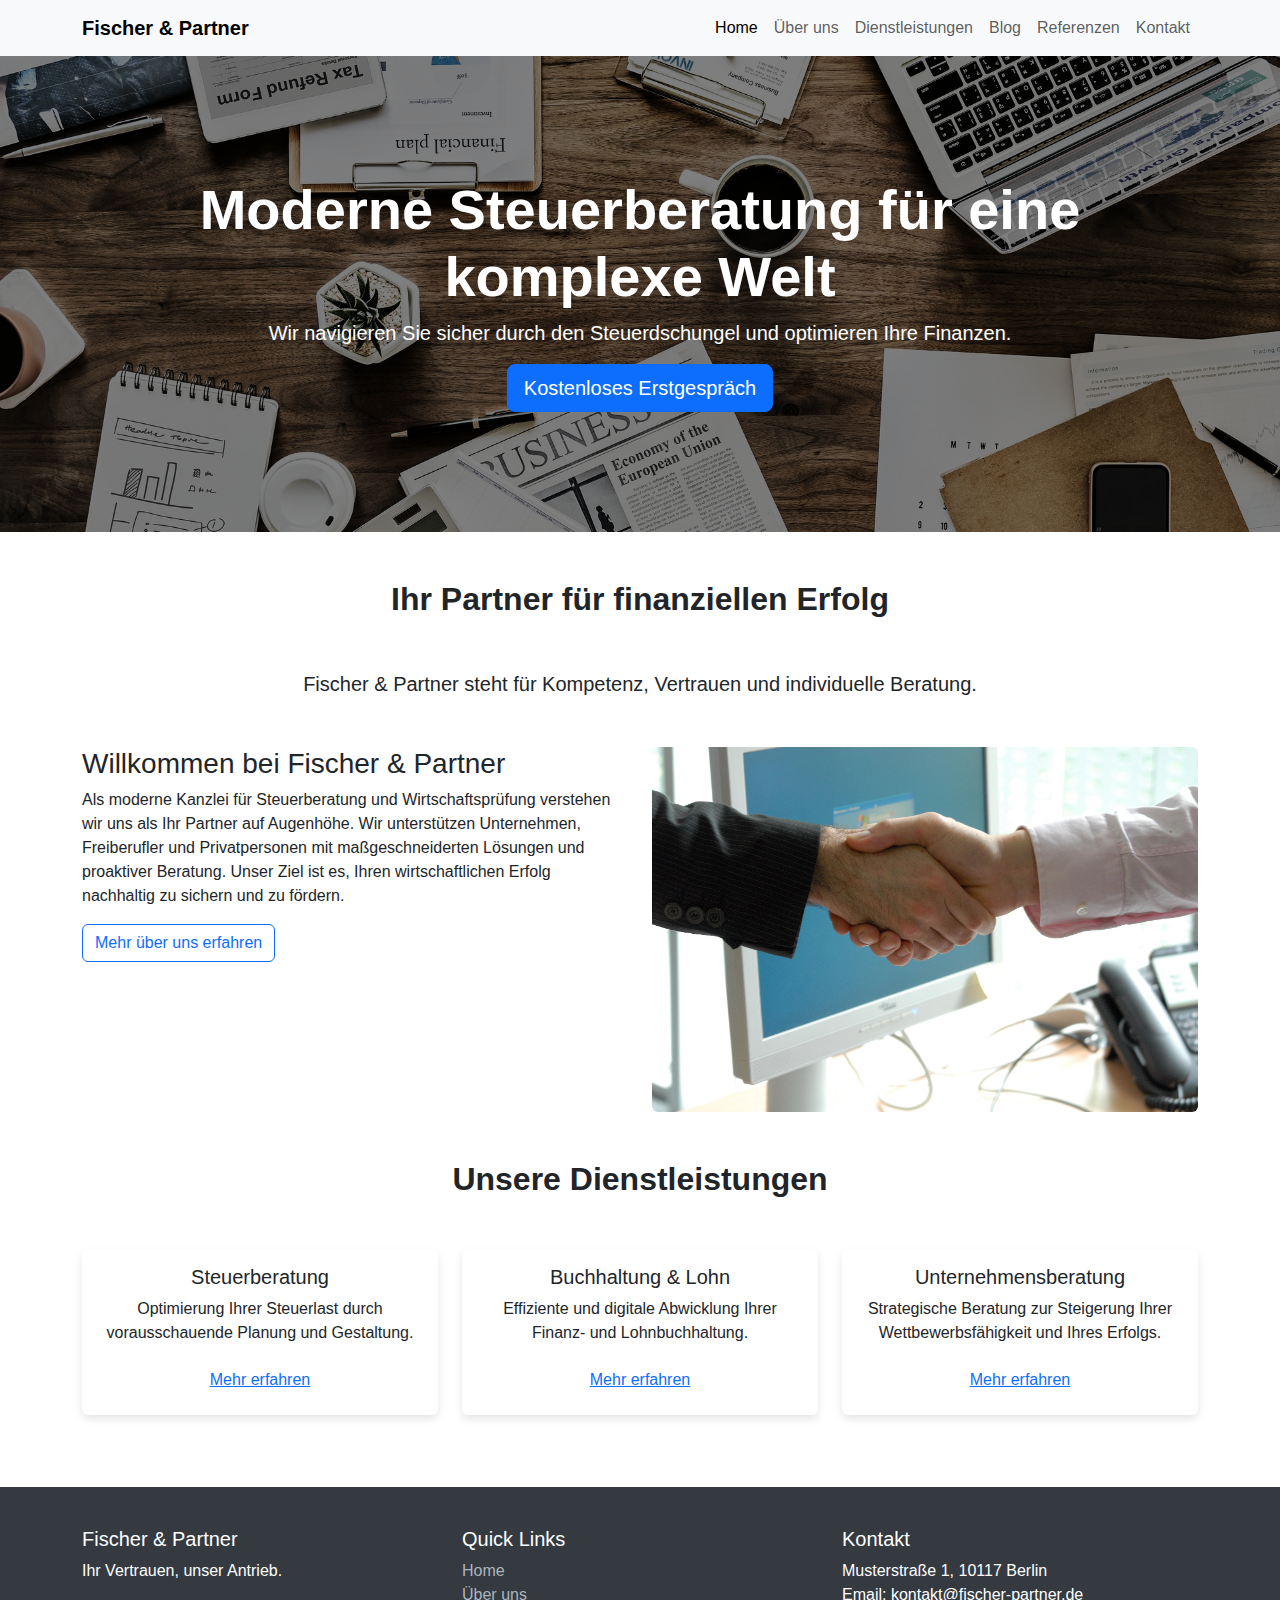
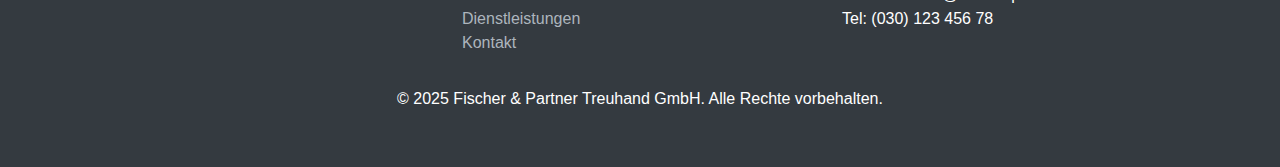
<file: index.html>
<!DOCTYPE html>
<html lang="de">
<head>
    <meta charset="UTF-8">
    <meta name="viewport" content="width=device-width, initial-scale=1.0">
    <title>Fischer & Partner Treuhand GmbH - Steuerberatung und Wirtschaftsprüfung</title>
    <link href="https://cdn.jsdelivr.net/npm/bootstrap@5.3.0/dist/css/bootstrap.min.css" rel="stylesheet">
    <link rel="stylesheet" href="style.css">
</head>
<body>

    <nav class="navbar navbar-expand-lg navbar-light bg-light sticky-top">
        <div class="container">
            <a class="navbar-brand" href="index.html">Fischer & Partner</a>
            <button class="navbar-toggler" type="button" data-bs-toggle="collapse" data-bs-target="#navbarNav" aria-controls="navbarNav" aria-expanded="false" aria-label="Toggle navigation">
                <span class="navbar-toggler-icon"></span>
            </button>
            <div class="collapse navbar-collapse" id="navbarNav">
                <ul class="navbar-nav ms-auto">
                    <li class="nav-item"><a class="nav-link active" href="index.html">Home</a></li>
                    <li class="nav-item"><a class="nav-link" href="about.html">Über uns</a></li>
                    <li class="nav-item"><a class="nav-link" href="services.html">Dienstleistungen</a></li>
                    <li class="nav-item"><a class="nav-link" href="blog.html">Blog</a></li>
                    <li class="nav-item"><a class="nav-link" href="referenzen.html">Referenzen</a></li>
                    <li class="nav-item"><a class="nav-link" href="contact.html">Kontakt</a></li>
                </ul>
            </div>
        </div>
    </nav>

    <header class="hero-section">
        <div class="container">
            <h1>Moderne Steuerberatung für eine komplexe Welt</h1>
            <p class="lead">Wir navigieren Sie sicher durch den Steuerdschungel und optimieren Ihre Finanzen.</p>
            <a href="contact.html" class="btn btn-primary btn-lg">Kostenloses Erstgespräch</a>
        </div>
    </header>

    <main class="container my-5">
        <section class="text-center mb-5">
            <h2 class="section-title">Ihr Partner für finanziellen Erfolg</h2>
            <p class="lead">Fischer & Partner steht für Kompetenz, Vertrauen und individuelle Beratung.</p>
        </section>

        <section class="mb-5">
            <div class="row">
                <div class="col-md-6">
                    <h3>Willkommen bei Fischer & Partner</h3>
                    <p>Als moderne Kanzlei für Steuerberatung und Wirtschaftsprüfung verstehen wir uns als Ihr Partner auf Augenhöhe. Wir unterstützen Unternehmen, Freiberufler und Privatpersonen mit maßgeschneiderten Lösungen und proaktiver Beratung. Unser Ziel ist es, Ihren wirtschaftlichen Erfolg nachhaltig zu sichern und zu fördern.</p>
                    <a href="about.html" class="btn btn-outline-primary">Mehr über uns erfahren</a>
                </div>
                <div class="col-md-6">
                    <img src="img/hand-shake-440959_1920.jpg" class="img-fluid rounded" alt="Team Meeting">
                </div>
            </div>
        </section>

        <section>
            <h2 class="section-title">Unsere Dienstleistungen</h2>
            <div class="row">
                <div class="col-md-4 mb-4">
                    <div class="card service-card h-100">
                        <div class="card-body text-center">
                            <h5 class="card-title">Steuerberatung</h5>
                            <p class="card-text">Optimierung Ihrer Steuerlast durch vorausschauende Planung und Gestaltung.</p>
                            <a href="services.html" class="btn btn-link">Mehr erfahren</a>
                        </div>
                    </div>
                </div>
                <div class="col-md-4 mb-4">
                    <div class="card service-card h-100">
                        <div class="card-body text-center">
                            <h5 class="card-title">Buchhaltung & Lohn</h5>
                            <p class="card-text">Effiziente und digitale Abwicklung Ihrer Finanz- und Lohnbuchhaltung.</p>
                            <a href="services.html" class="btn btn-link">Mehr erfahren</a>
                        </div>
                    </div>
                </div>
                <div class="col-md-4 mb-4">
                    <div class="card service-card h-100">
                        <div class="card-body text-center">
                            <h5 class="card-title">Unternehmensberatung</h5>
                            <p class="card-text">Strategische Beratung zur Steigerung Ihrer Wettbewerbsfähigkeit und Ihres Erfolgs.</p>
                            <a href="services.html" class="btn btn-link">Mehr erfahren</a>
                        </div>
                    </div>
                </div>
            </div>
        </section>
    </main>

    <footer class="footer">
        <div class="container">
            <div class="row">
                <div class="col-md-4">
                    <h5>Fischer & Partner</h5>
                    <p>Ihr Vertrauen, unser Antrieb.</p>
                </div>
                <div class="col-md-4">
                    <h5>Quick Links</h5>
                    <ul class="list-unstyled">
                        <li><a href="index.html">Home</a></li>
                        <li><a href="about.html">Über uns</a></li>
                        <li><a href="services.html">Dienstleistungen</a></li>
                        <li><a href="contact.html">Kontakt</a></li>
                    </ul>
                </div>
                <div class="col-md-4">
                    <h5>Kontakt</h5>
                    <p>Musterstraße 1, 10117 Berlin<br>Email: kontakt@fischer-partner.de<br>Tel: (030) 123 456 78</p>
                </div>
            </div>
            <div class="text-center mt-3">
                <p>&copy; 2025 Fischer & Partner Treuhand GmbH. Alle Rechte vorbehalten.</p>
            </div>
        </div>
    </footer>

    <script src="https://cdn.jsdelivr.net/npm/bootstrap@5.3.0/dist/js/bootstrap.bundle.min.js"></script>
</body>
</html>
</file>
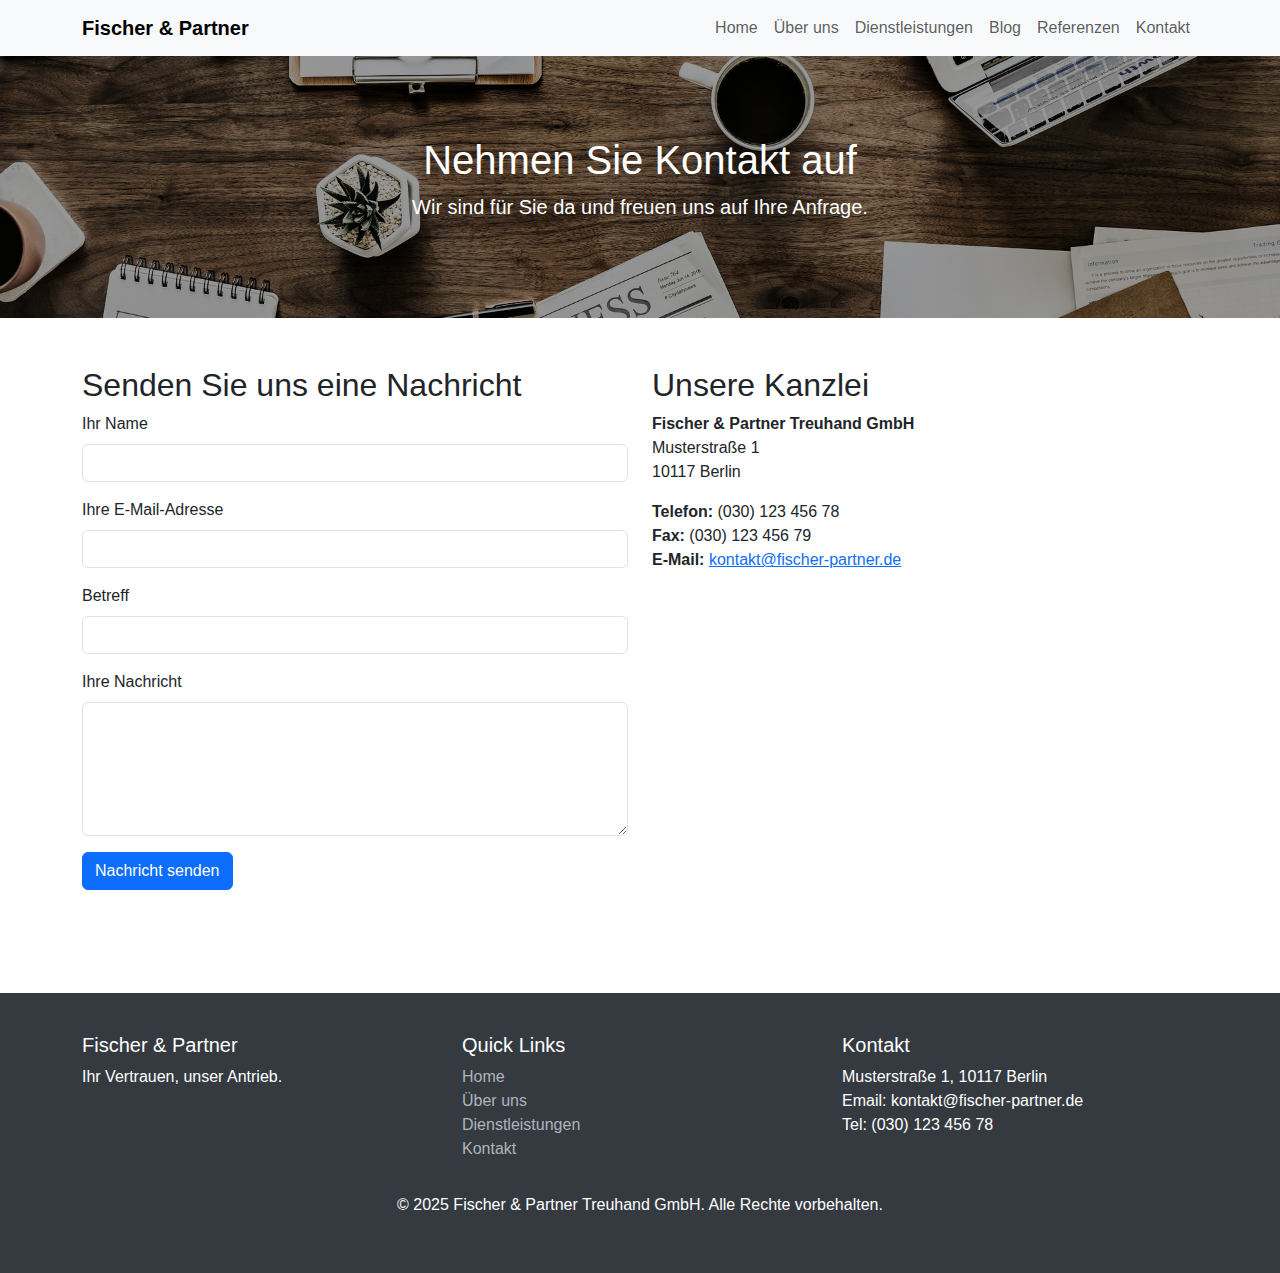
<file: contact.html>
<!DOCTYPE html>
<html lang="de">
<head>
    <meta charset="UTF-8">
    <meta name="viewport" content="width=device-width, initial-scale=1.0">
    <title>Kontakt - Fischer & Partner Treuhand GmbH</title>
    <link href="https://cdn.jsdelivr.net/npm/bootstrap@5.3.0/dist/css/bootstrap.min.css" rel="stylesheet">
    <link rel="stylesheet" href="style.css">
</head>
<body>

    <nav class="navbar navbar-expand-lg navbar-light bg-light sticky-top">
        <div class="container">
            <a class="navbar-brand" href="index.html">Fischer & Partner</a>
            <button class="navbar-toggler" type="button" data-bs-toggle="collapse" data-bs-target="#navbarNav" aria-controls="navbarNav" aria-expanded="false" aria-label="Toggle navigation">
                <span class="navbar-toggler-icon"></span>
            </button>
            <div class="collapse navbar-collapse" id="navbarNav">
                <ul class="navbar-nav ms-auto">
                    <li class="nav-item"><a class="nav-link" href="index.html">Home</a></li>
                    <li class="nav-item"><a class="nav-link" href="about.html">Über uns</a></li>
                    <li class="nav-item"><a class="nav-link" href="services.html">Dienstleistungen</a></li>
                    <li class="nav-item"><a class="nav-link" href="blog.html">Blog</a></li>
                    <li class="nav-item"><a class="nav-link" href="referenzen.html">Referenzen</a></li>
                    <li class="nav-item"><a class="nav-link" href="contact.html">Kontakt</a></li>
                </ul>
            </div>
        </div>
    </nav>

    <header class="page-header">
        <div class="container">
            <h1>Nehmen Sie Kontakt auf</h1>
            <p class="lead">Wir sind für Sie da und freuen uns auf Ihre Anfrage.</p>
        </div>
    </header>

    <main class="container my-5">
        <div class="row">
            <div class="col-md-6">
                <h2>Senden Sie uns eine Nachricht</h2>
                <form>
                    <div class="mb-3">
                        <label for="name" class="form-label">Ihr Name</label>
                        <input type="text" class="form-control" id="name" required>
                    </div>
                    <div class="mb-3">
                        <label for="email" class="form-label">Ihre E-Mail-Adresse</label>
                        <input type="email" class="form-control" id="email" required>
                    </div>
                    <div class="mb-3">
                        <label for="subject" class="form-label">Betreff</label>
                        <input type="text" class="form-control" id="subject" required>
                    </div>
                    <div class="mb-3">
                        <label for="message" class="form-label">Ihre Nachricht</label>
                        <textarea class="form-control" id="message" rows="5" required></textarea>
                    </div>
                    <button type="submit" class="btn btn-primary">Nachricht senden</button>
                </form>
            </div>
            <div class="col-md-6">
                <h2>Unsere Kanzlei</h2>
                <p>
                    <strong>Fischer & Partner Treuhand GmbH</strong><br>
                    Musterstraße 1<br>
                    10117 Berlin
                </p>
                <p>
                    <strong>Telefon:</strong> (030) 123 456 78<br>
                    <strong>Fax:</strong> (030) 123 456 79<br>
                    <strong>E-Mail:</strong> <a href="mailto:kontakt@fischer-partner.de">kontakt@fischer-partner.de</a>
                </p>
                <div class="map-responsive">
                    <iframe src="https://www.google.com/maps/embed?pb=!1m18!1m12!1m3!1d2427.90798256234!2d13.388859315807305!3d52.5162749798139!2m3!1f0!2f0!3f0!3m2!1i1024!2i768!4f13.1!3m3!1m2!1s0x47a851dff6a34c5b%3A0x33c83554eff8c28!2sBrandenburger%20Tor!5e0!3m2!1sde!2sde!4v1678886400000!5m2!1sde!2sde" width="100%" height="350" style="border:0;" allowfullscreen="" loading="lazy"></iframe>
                </div>
            </div>
        </div>
    </main>

    <footer class="footer">
        <div class="container">
            <div class="row">
                <div class="col-md-4">
                    <h5>Fischer & Partner</h5>
                    <p>Ihr Vertrauen, unser Antrieb.</p>
                </div>
                <div class="col-md-4">
                    <h5>Quick Links</h5>
                    <ul class="list-unstyled">
                        <li><a href="index.html">Home</a></li>
                        <li><a href="about.html">Über uns</a></li>
                        <li><a href="services.html">Dienstleistungen</a></li>
                        <li><a href="contact.html">Kontakt</a></li>
                    </ul>
                </div>
                <div class="col-md-4">
                    <h5>Kontakt</h5>
                    <p>Musterstraße 1, 10117 Berlin<br>Email: kontakt@fischer-partner.de<br>Tel: (030) 123 456 78</p>
                </div>
            </div>
            <div class="text-center mt-3">
                <p>&copy; 2025 Fischer & Partner Treuhand GmbH. Alle Rechte vorbehalten.</p>
            </div>
        </div>
    </footer>

    <script src="https://cdn.jsdelivr.net/npm/bootstrap@5.3.0/dist/js/bootstrap.bundle.min.js"></script>
</body>
</html>
</file>
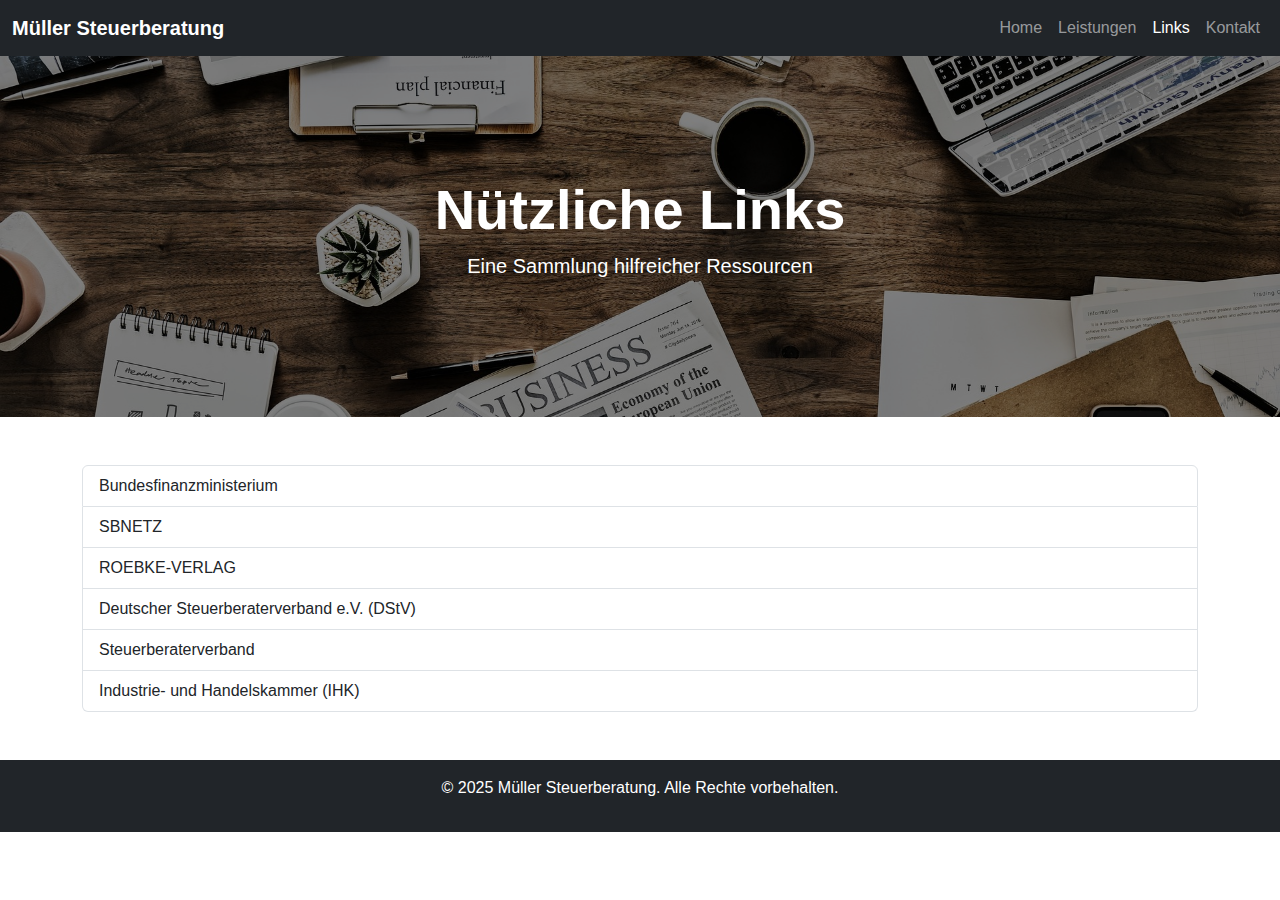
<file: links.html>
<!DOCTYPE html>
<html lang="de">
<head>
    <meta charset="UTF-8">
    <meta name="viewport" content="width=device-width, initial-scale=1.0">
    <title>Links - Müller Steuerberatung</title>
    <link href="https://cdn.jsdelivr.net/npm/bootstrap@5.3.0/dist/css/bootstrap.min.css" rel="stylesheet">
    <link rel="stylesheet" href="style.css">
</head>
<body>
    <nav class="navbar navbar-expand-lg navbar-dark bg-dark">
        <div class="container-fluid">
            <a class="navbar-brand" href="#">Müller Steuerberatung</a>
            <button class="navbar-toggler" type="button" data-bs-toggle="collapse" data-bs-target="#navbarNav" aria-controls="navbarNav" aria-expanded="false" aria-label="Toggle navigation">
                <span class="navbar-toggler-icon"></span>
            </button>
            <div class="collapse navbar-collapse" id="navbarNav">
                <ul class="navbar-nav ms-auto">
                    <li class="nav-item">
                        <a class="nav-link" href="index.html">Home</a>
                    </li>
                    <li class="nav-item">
                        <a class="nav-link" href="services.html">Leistungen</a>
                    </li>
                    <li class="nav-item">
                        <a class="nav-link active" aria-current="page" href="links.html">Links</a>
                    </li>
                    <li class="nav-item">
                        <a class="nav-link" href="contact.html">Kontakt</a>
                    </li>
                </ul>
            </div>
        </div>
    </nav>

    <header class="hero-section text-center text-white">
        <div class="container">
            <h1 class="display-4">Nützliche Links</h1>
            <p class="lead">Eine Sammlung hilfreicher Ressourcen</p>
        </div>
    </header>

    <main class="container my-5">
        <section>
            <div class="list-group">
                <a href="https://www.bundesfinanzministerium.de" class="list-group-item list-group-item-action" target="_blank">Bundesfinanzministerium</a>
                <a href="https://www.sbnetz.de" class="list-group-item list-group-item-action" target="_blank">SBNETZ</a>
                <a href="https://www.roebke-verlag.de" class="list-group-item list-group-item-action" target="_blank">ROEBKE-VERLAG</a>
                <a href="https://www.dstv.de" class="list-group-item list-group-item-action" target="_blank">Deutscher Steuerberaterverband e.V. (DStV)</a>
                <a href="https://www.stbverband.de" class="list-group-item list-group-item-action" target="_blank">Steuerberaterverband</a>
                <a href="https://www.ihk.de" class="list-group-item list-group-item-action" target="_blank">Industrie- und Handelskammer (IHK)</a>
            </div>
        </section>
    </main>

    <footer class="bg-dark text-white text-center p-3">
        <p>&copy; 2025 Müller Steuerberatung. Alle Rechte vorbehalten.</p>
    </footer>

    <script src="https://cdn.jsdelivr.net/npm/bootstrap@5.3.0/dist/js/bootstrap.bundle.min.js"></script>
</body>
</html>
</file>
<file: style.css>
body {
    font-family: 'Segoe UI', Tahoma, Geneva, Verdana, sans-serif;
}

.navbar-brand {
    font-weight: bold;
}

.hero-section {
    background: linear-gradient(rgba(0, 0, 0, 0.5), rgba(0, 0, 0, 0.5)), url('img/desk-3139127_1920.jpg') no-repeat center center;
    background-size: cover;
    color: white;
    padding: 120px 0;
    text-align: center;
}

.hero-section h1 {
    font-size: 3.5rem;
    font-weight: 700;
}

.section-title {
    text-align: center;
    margin-bottom: 50px;
    font-weight: 600;
}

.service-card {
    border: none;
    box-shadow: 0 4px 8px rgba(0,0,0,0.1);
    transition: transform 0.3s;
}

.service-card:hover {
    transform: translateY(-10px);
}

.team-member img {
    max-width: 150px;
    border-radius: 50%;
    box-shadow: 0 4px 8px rgba(0,0,0,0.1);
}

.footer {
    background-color: #343a40;
    color: white;
    padding: 40px 0;
}

.footer a {
    color: #adb5bd;
    text-decoration: none;
}

.footer a:hover {
    color: white;
}

.page-header {
    background: linear-gradient(rgba(0, 0, 0, 0.4), rgba(0, 0, 0, 0.4)), url('img/desk-3139127_1920.jpg') no-repeat center center;
    background-size: cover;
    color: white;
    padding: 80px 0;
    text-align: center;
}
</file>
